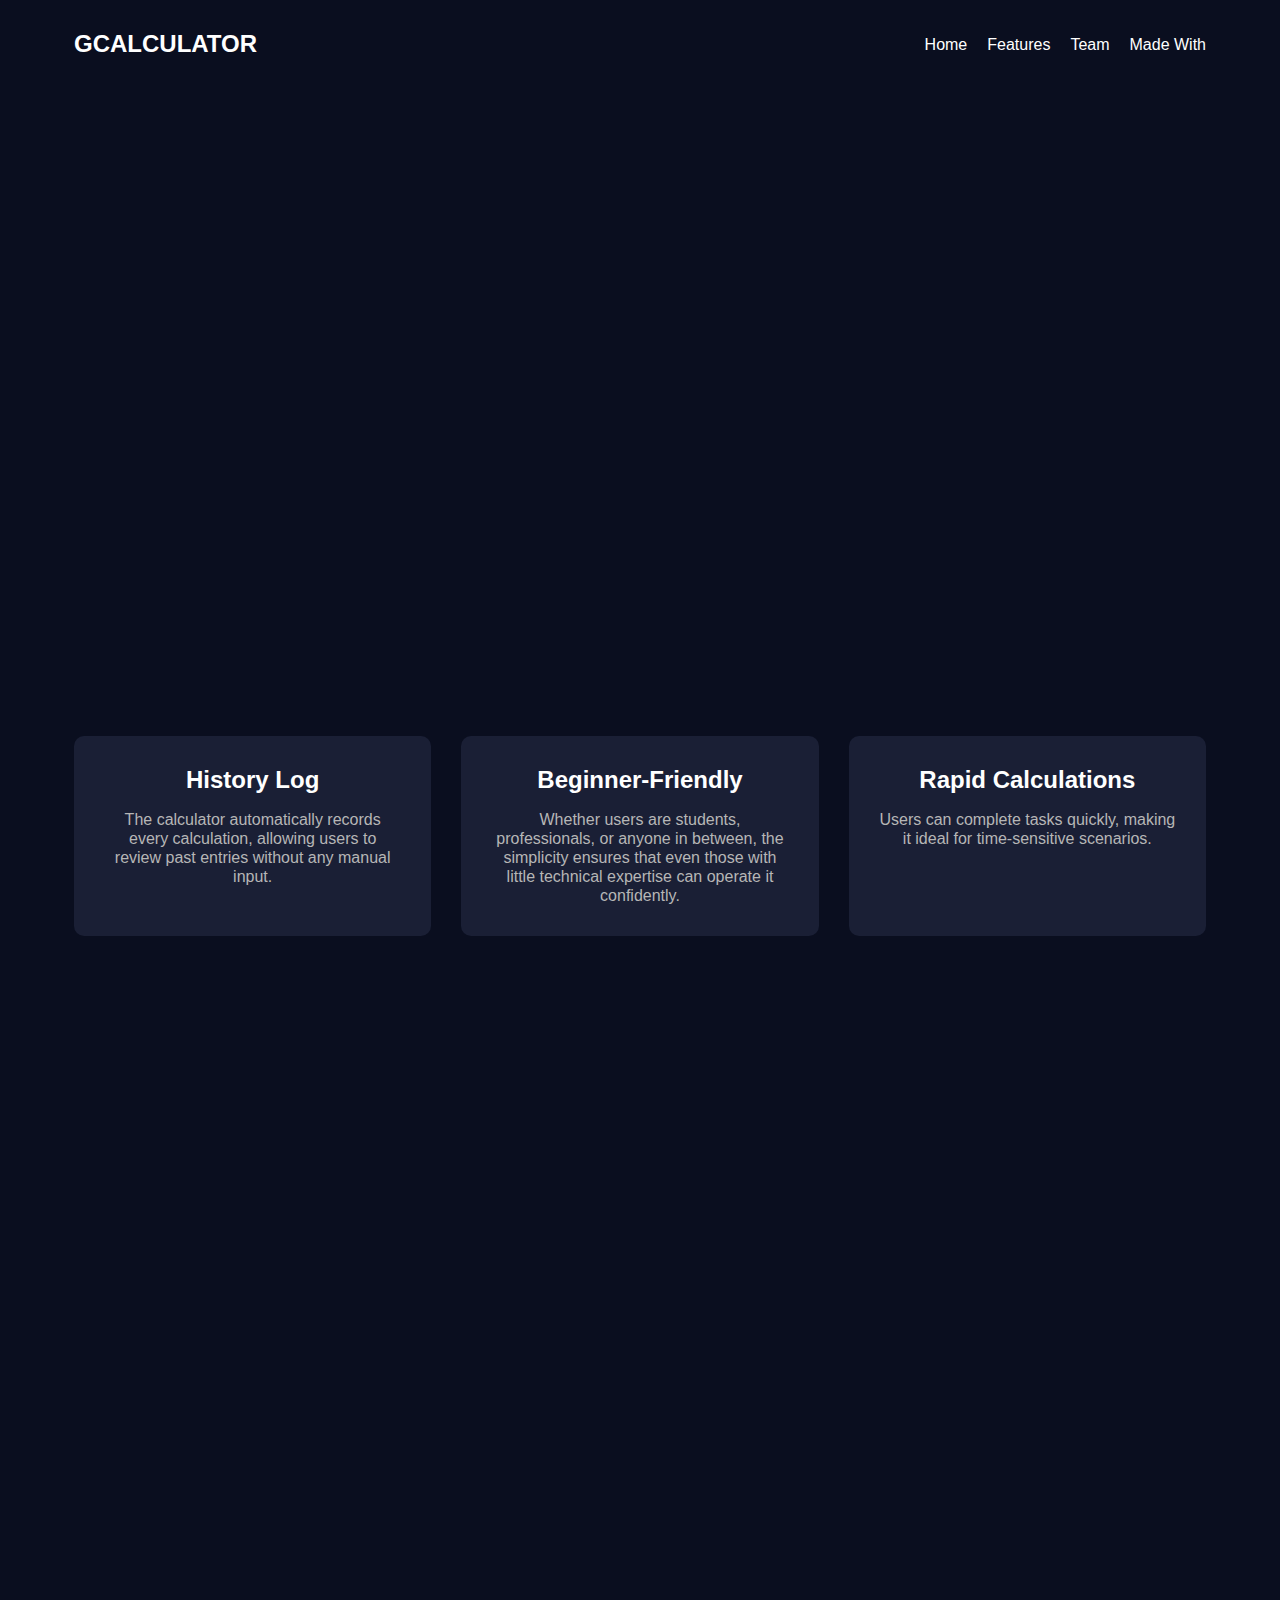
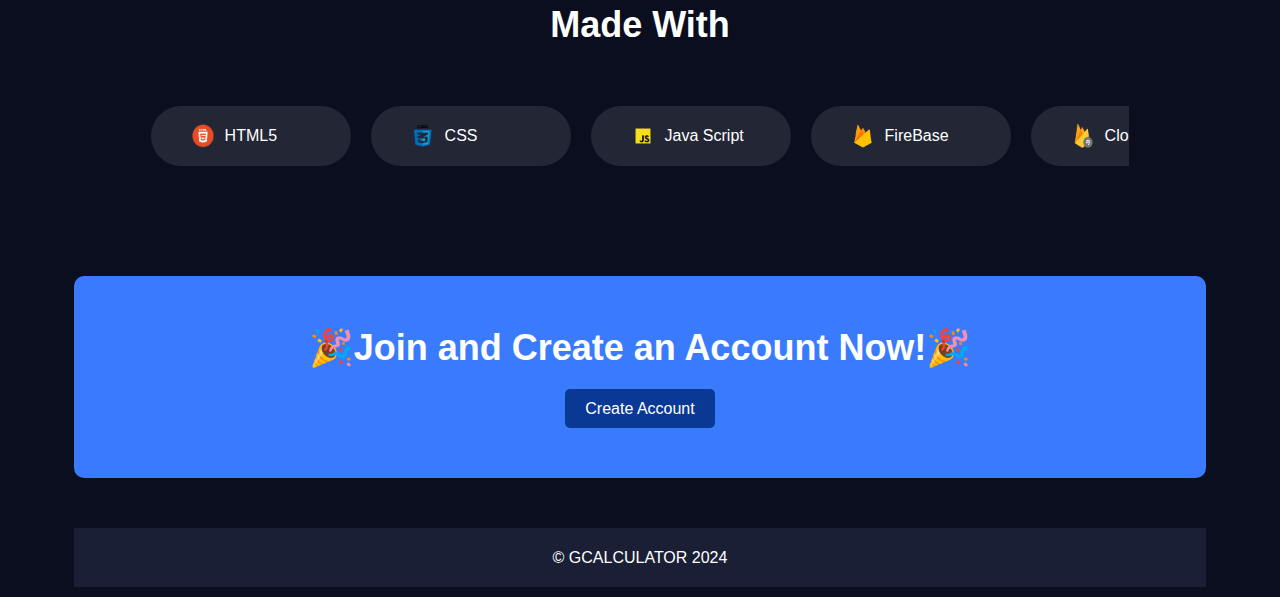
<file: landingpage.html>
<!DOCTYPE html>
<html lang="en">
<head>
    <meta charset="UTF-8">
    <meta name="viewport" content="width=device-width, initial-scale=1.0">
    <title>GCALCULATOR</title>
    <link rel="stylesheet" href="css/landingpage.css">
    <link rel="shortcut icon" type="x-icon" href="images/calcu.png">
    <link rel="stylesheet" href="https://cdnjs.cloudflare.com/ajax/libs/font-awesome/6.5.0/css/all.min.css">

</head>
<body>
    <div class="container">
        <header>
            <div class="logo">GCALCULATOR</div>
            <nav>
                <ul>
                    <li><a href="#home">Home</a></li>
                    <li><a href="#features">Features</a></li>
                    <li><a href="#team">Team</a></li>
                    <li><a href="#madewith">Made With</a></li>
                </ul>
            </nav>
        </header>
        <main>
            <section class="hero" id="home">
                <div class="hero-content">
                    <h1>GCalculator</h1>
                    <p class="medyo-blue">Streamline your math tasks with our all-in-one calculator app.</p>
                    <a href="signin.html" class="btn">Get Started</a>
                </div>
                <div class="hero-image">
                    <img src="images/calcu.png" alt="logo">
                </div>
            </section>
        
            <section class="features" id="features">
                <div class="feature">
                    <h3>History Log</h3>
                    <p class="medyo-blue">The calculator automatically records every calculation, allowing users to review past entries without any manual input.</p>
                </div>
                <div class="feature">
                    <h3>Beginner-Friendly</h3>
                    <p class="medyo-blue">Whether users are students, professionals, or anyone in between, the simplicity ensures that even those with little technical expertise can operate it confidently.</p>
                </div>
                <div class="feature">
                    <h3>Rapid Calculations</h3>
                    <p class="medyo-blue">Users can complete tasks quickly, making it ideal for time-sensitive scenarios.</p>
                </div>
            </section>

            <section class="benefits">
                <div class="benefits-content">
                    <h2 class="px-20">Here at GCalculator, We Help People Solve Their Calculations More Organically</h2>
                    <p class="medyo-blue">Our calculator streamlines the calculation process, providing a clear history of results and allowing users to easily revisit and edit their previous entries for efficient problem-solving.</p>
                </div>
                <div class="benefits-image">
                    <img src="images/logo2.png" alt="Logo">
                </div>
            </section>

            <section class="madewith" id="madewith">
                <div class="container">
                  <h2>  Made With</h2>
                  <div class="client-logos-container">
                    <div class="client-logos">
                      <div class="client-logo">
                        <img src="images/html.png" alt="Logoipsum">
                        <span>HTML5</span>
                      </div>
                      <div class="client-logo">
                        <img src="images/css.png" alt="Logoipsum">
                        <span>CSS</span>
                      </div>
                      <div class="client-logo">
                        <img src="images/js.png" alt="Logoipsum">
                        <span>Java Script</span>
                      </div>
                      <div class="client-logo">
                        <img src="images/firebase.png" alt="Logoipsum">
                        <span>FireBase</span>
                      </div>
                      <div class="client-logo">
                        <img src="images/firestore.png" alt="Logoipsum">
                        <span>Cloud Firestore</span>
                      </div>
                      <div class="client-logo">
                        <img src="images/html.png" alt="Logoipsum">
                        <span>HTML5</span>
                      </div>
                      <div class="client-logo">
                        <img src="images/css.png" alt="Logoipsum">
                        <span>CSS</span>
                      </div>
                      <div class="client-logo">
                        <img src="images/js.png" alt="Logoipsum">
                        <span>Java Script</span>
                      </div>
                      <div class="client-logo">
                        <img src="images/firebase.png" alt="Logoipsum">
                        <span>FireBase</span>
                      </div>
                      <div class="client-logo">
                        <img src="images/firestore.png" alt="Logoipsum">
                        <span>Cloud Firestore</span>
                      </div>
                    </div>
                  </div>
                </div>
            </section>

    
            <section class="cta">
                <h2>🎉Join and Create an Account Now!🎉</h2>
                <a href="signup.html" class="btn">Create Account</a>
            </section>
        </main>

        <footer>
            <p>&copy; GCALCULATOR 2024</p>
        </footer>
    </div>
</body>
</html>
</file>
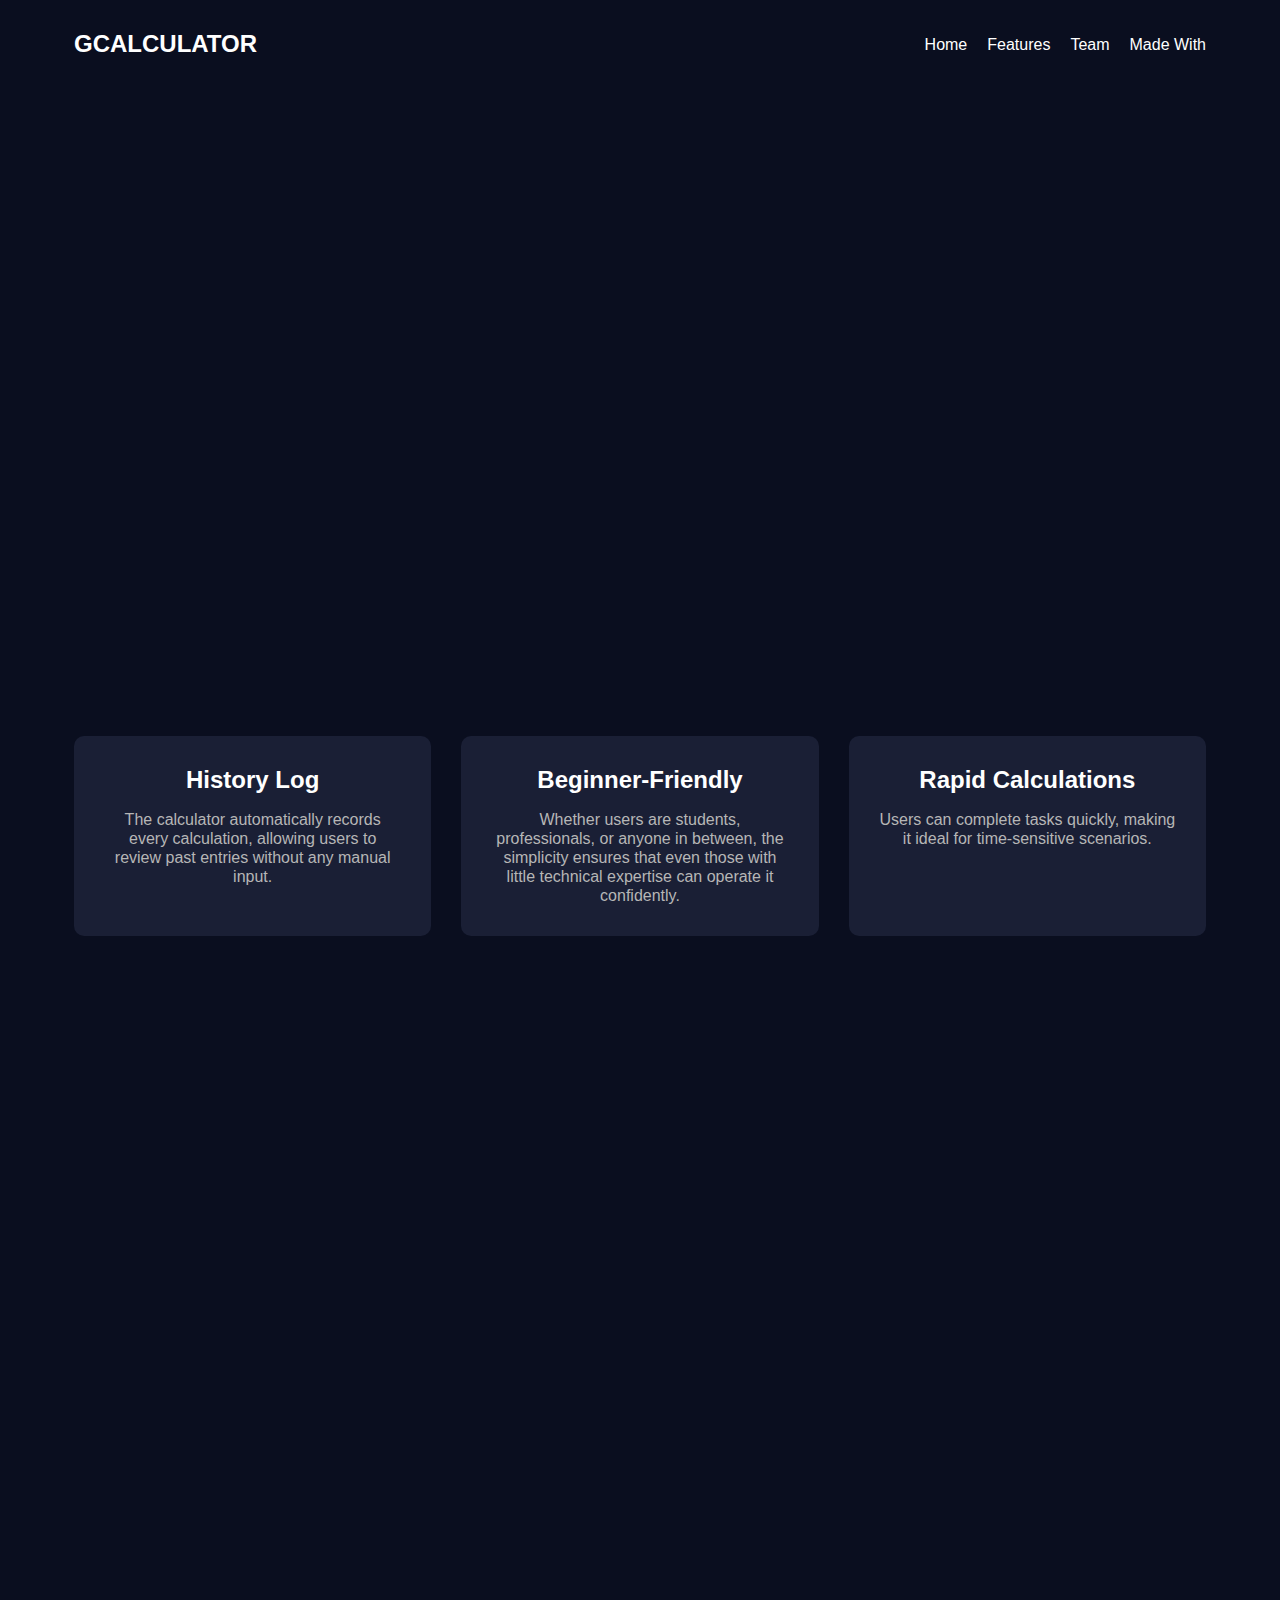
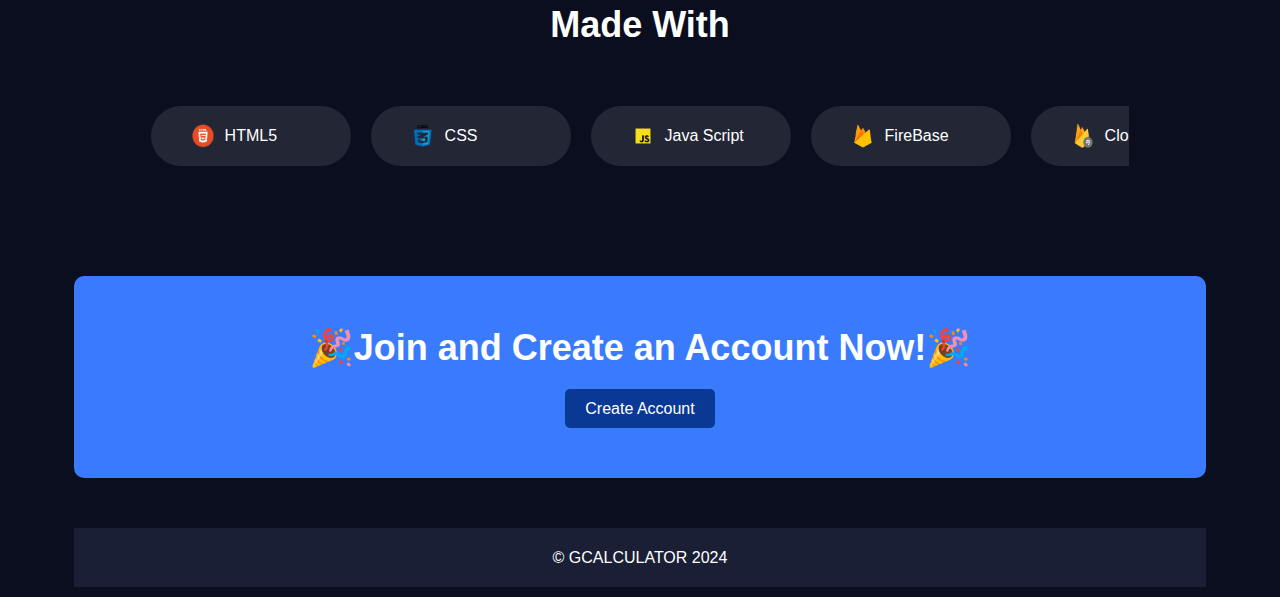
<file: html/landingpage.html>
<!DOCTYPE html>
<html lang="en">
<head>
    <meta charset="UTF-8">
    <meta name="viewport" content="width=device-width, initial-scale=1.0">
    <title>GCALCULATOR</title>
    <link rel="stylesheet" href="/css/landingpage.css">
    <link rel="shortcut icon" type="x-icon" href="/images/calcu.png">
    <link rel="stylesheet" href="https://cdnjs.cloudflare.com/ajax/libs/font-awesome/6.5.0/css/all.min.css">

</head>
<body>
    <div class="container">
        <header>
            <div class="logo">GCALCULATOR</div>
            <nav>
                <ul>
                    <li><a href="#home">Home</a></li>
                    <li><a href="#features">Features</a></li>
                    <li><a href="#team">Team</a></li>
                    <li><a href="#madewith">Made With</a></li>
                </ul>
            </nav>
        </header>
        <main>
            <section class="hero" id="home">
                <div class="hero-content">
                    <h1>GCalculator</h1>
                    <p class="medyo-blue">Streamline your math tasks with our all-in-one calculator app.</p>
                    <a href="signin.html" class="btn">Get Started</a>
                </div>
                <div class="hero-image">
                    <img src="/images/calcu.png" alt="logo">
                </div>
            </section>
        
            <section class="features" id="features">
                <div class="feature">
                    <h3>History Log</h3>
                    <p class="medyo-blue">The calculator automatically records every calculation, allowing users to review past entries without any manual input.</p>
                </div>
                <div class="feature">
                    <h3>Beginner-Friendly</h3>
                    <p class="medyo-blue">Whether users are students, professionals, or anyone in between, the simplicity ensures that even those with little technical expertise can operate it confidently.</p>
                </div>
                <div class="feature">
                    <h3>Rapid Calculations</h3>
                    <p class="medyo-blue">Users can complete tasks quickly, making it ideal for time-sensitive scenarios.</p>
                </div>
            </section>

            <section class="benefits">
                <div class="benefits-content">
                    <h2 class="px-20">Here at GCalculator, We Help People Solve Their Calculations More Organically</h2>
                    <p class="medyo-blue">Our calculator streamlines the calculation process, providing a clear history of results and allowing users to easily revisit and edit their previous entries for efficient problem-solving.</p>
                </div>
                <div class="benefits-image">
                    <img src="/images/logo2.png" alt="Logo">
                </div>
            </section>

            <section class="madewith" id="madewith">
                <div class="container">
                  <h2>  Made With</h2>
                  <div class="client-logos-container">
                    <div class="client-logos">
                      <div class="client-logo">
                        <img src="/images/html.png" alt="Logoipsum">
                        <span>HTML5</span>
                      </div>
                      <div class="client-logo">
                        <img src="/images/css.png" alt="Logoipsum">
                        <span>CSS</span>
                      </div>
                      <div class="client-logo">
                        <img src="/images/js.png" alt="Logoipsum">
                        <span>Java Script</span>
                      </div>
                      <div class="client-logo">
                        <img src="/images/firebase.png" alt="Logoipsum">
                        <span>FireBase</span>
                      </div>
                      <div class="client-logo">
                        <img src="/images/firestore.png" alt="Logoipsum">
                        <span>Cloud Firestore</span>
                      </div>
                      <div class="client-logo">
                        <img src="/images/html.png" alt="Logoipsum">
                        <span>HTML5</span>
                      </div>
                      <div class="client-logo">
                        <img src="/images/css.png" alt="Logoipsum">
                        <span>CSS</span>
                      </div>
                      <div class="client-logo">
                        <img src="/images/js.png" alt="Logoipsum">
                        <span>Java Script</span>
                      </div>
                      <div class="client-logo">
                        <img src="/images/firebase.png" alt="Logoipsum">
                        <span>FireBase</span>
                      </div>
                      <div class="client-logo">
                        <img src="/images/firestore.png" alt="Logoipsum">
                        <span>Cloud Firestore</span>
                      </div>
                    </div>
                  </div>
                </div>
            </section>

    
            <section class="cta">
                <h2>🎉Join and Create an Account Now!🎉</h2>
                <a href="signup.html" class="btn">Create Account</a>
            </section>
        </main>

        <footer>
            <p>&copy; GCALCULATOR 2024</p>
        </footer>
    </div>
</body>
</html>
</file>
<file: css/landingpage.css>
* {
    margin: 0;
    padding: 0;
    box-sizing: border-box;
}

body {
    font-family: Arial, sans-serif;
    background-color: #0a0e1f;
    color: #ffffff;
    line-height: 1.2;
}

.container {
    width: 90%;
    max-width: 1200px;
    margin: 0 auto;
    padding: 10px;
}

header {
    display: flex;
    justify-content: space-between;
    align-items: center;
    padding: 20px 0;
}

.logo {
    font-size: 24px;
    font-weight: bold;
    color: #ffffff;
    transition: transform 0.3s ease;
}

.logo:hover {
    transform: scale(1.05);
}

nav ul {
    display: flex;
    list-style-type: none;
}

nav ul li {
    margin-left: 20px;
}

nav ul li a {
    color: #ffffff;
    text-decoration: none;
    transition: color 0.3s ease;
}

nav ul li a:hover {
    color: #3a7bfd;
}

.hero {
    display: flex;
    justify-content: space-between;
    align-items: center;
    padding: 100px 0 50px;
    overflow: hidden;
}

.hero-content {
    width: 50%;
    opacity: 0;
    transform: translateX(-50px);
    animation: slideInLeft 1s ease forwards;
}

.hero h1 {
    font-size: 48px;
    margin-bottom: 20px;
}

.hero p {
    font-size: 18px;
    margin-bottom: 30px;
}

.btn {
    display: inline-block;
    background-color: #002a7ed2;
    color: #ffffff;
    padding: 10px 20px;
    border-radius: 5px;
    text-decoration: none;
    transition: background-color 0.3s ease, transform 0.3s ease;
}

.btn:hover {
    background-color: #002a7efb;
    transform: translateY(-3px);
    
}

.hero-image {
    width: 40%;
    position: relative;
    opacity: 0;
    transform: translateX(50px);
    animation: slideInRight 1s ease forwards;
}

.hero-image img {
    width: 100%;
    height: auto;
    transition: transform 0.3s ease;
}

.hero-image img:hover {
    transform: scale(1.05);
}

.hero-image::before {
    content: "";
    position: absolute;
    top: -20px;
    left: -20px;
    right: -20px;
    bottom: -20px;
    background: linear-gradient(45deg, #3a7bfd, #439797);
    border-radius: 20px;
    z-index: -1;
    transition: opacity 0.3s ease;
}

.hero-image:hover::before {
    opacity: 0.8;
}

.partners {
    display: flex;
    justify-content: space-between;
    align-items: center;
    padding: 50px 0;
}

.partner-logo {
    width: 100px;
    height: auto;
    opacity: 0.7;
    transition: opacity 0.3s ease, transform 0.3s ease;
}

.partner-logo:hover {
    opacity: 1;
    transform: scale(1.1);
}

.features {
    display: grid;
    grid-template-columns: repeat(3, 1fr);
    gap: 30px;
    padding: 50px 0;
}

.feature {
    background-color: #1a1f35;
    padding: 30px;
    border-radius: 10px;
    text-align: center;
    transition: transform 0.3s ease, box-shadow 0.3s ease;
}

.feature:hover {
    transform: translateY(-10px);
    box-shadow: 0 0 20px rgba(0, 153, 255, 0.7), 0 10px 20px rgba(0, 0, 0, 0.2);
}

.feature h3 {
    font-size: 24px;
    margin-bottom: 15px;
}

.benefits {
    display: flex;
    justify-content: space-between;
    align-items: center;
    padding: 50px 0;
}

.benefits-content {
    width: 50%;
    opacity: 0;
    transform: translateX(-50px);
    animation: slideInLeft 1s ease forwards;
}
.px-20{
    font-size: 30px;
}

.medyo-blue{
    color:#b6b6b6;
}


.madewith {
    padding: 60px 0;
    position: relative;
    background-color: #0a0e1f;
    overflow: hidden;
}

.madewith .container {
    max-width: 1200px;
    margin: 0 auto;
    padding: 0 20px;
}

.madewith h2 {
    text-align: center;
    color: #ffffff;
    font-size: 36px;
    font-weight: bold;
    margin-bottom: 60px;
}


.team-card-link {
    text-decoration: none; 
    color: inherit; 
}

.team-card-link:hover {
    text-decoration: none; 
    
}

button:active {
    transform: scale(0.95);
}

button:focus {
    outline: none;
}


.client-logos-container {
    width: 100%;
    overflow: hidden;
}

.client-logos {
    display: flex;
    animation: scroll 30s linear infinite;
}

.client-logos-container:hover .client-logos {
    animation-play-state: paused;
}

.client-logo {
    display: flex;
    align-items: center;
    justify-content: flex-start;
    min-width: 200px;
    height: 60px;
    background-color: rgba(255, 255, 255, 0.1);
    border-radius: 30px;
    padding: 20px 40px;
    margin-right: 20px;
    transition: transform 0.3s ease, background-color 0.3s ease;
}

.client-logo:hover {
    transform: scale(1.1);
    background-color: rgba(255, 255, 255, 0.2);
    box-shadow: 0 0 20px rgba(0, 153, 255, 0.7), 0 10px 20px rgba(0, 0, 0, 0.2);
}

.client-logo img {
    width: 24px;
    height: 24px;
    margin-right: 10px;
    /* filter: brightness(0) invert(1); */
    transition: transform 0.3s ease;
}

.client-logo:hover img {
    transform: scale(1.1);
}

.client-logo span {
    color: #ffffff;
    font-size: 16px;
    font-weight: normal;
    white-space: nowrap;
}

.benefits-image {
    width: 40%;
    position: relative;
    opacity: 0;
    transform: translateX(50px);
    animation: slideInRight 1s ease forwards;
}

.benefits-image img {
    width: 100%;
    height: auto;
    transition: transform 0.3s ease;
}

.benefits-image img:hover {
    transform: scale(1.05);
}

.benefits-image::before {
    content: "";
    position: absolute;
    top: -20px;
    left: -20px;
    right: -20px;
    bottom: -20px;
    background: linear-gradient(45deg, #3a7bfd, #439797);
    border-radius: 20px;
    z-index: -1;
    transition: opacity 0.3s ease;
}

.benefits-image:hover::before {
    opacity: 0.8;
}

.cta {
    background-color: #3a7bfd;
    padding: 50px 0;
    text-align: center;
    border-radius: 10px;
    margin: 50px 0;
    transition: transform 0.3s ease, box-shadow 0.3s ease;
}

.cta:hover {
    transform: translateY(-10px);
    box-shadow: 0 0 20px rgba(0, 153, 255, 0.7), 0 10px 20px rgba(0, 0, 0, 0.2);
}

.cta h2 {
    font-size: 36px;
    margin-bottom: 20px;
}

.team {
    padding: 50px 0;
}

.team h2 {
    text-align: center;
    font-size: 36px;
    margin-bottom: 30px;
}

.team-cards {
    display: flex;
    justify-content: space-between;
}

.team-card {
    background-color: #1a1f35;
    padding: 30px;
    border-radius: 10px;
    width: 30%;
    transition: transform 0.3s ease, box-shadow 0.3s ease;
}

.team-cardcenter{
    text-align: center;
}
.team-cardfixed{
    text-align: fixed;
}

.team-card:hover {
    transform: translateY(-10px);
    box-shadow: 0 0 20px rgba(0, 153, 255, 0.7), 0 10px 20px rgba(0, 0, 0, 0.2);
}

.team-card img {
    width: 100px;
    height: 100px;
    border-radius: 50%;
    margin-bottom: 15px;
    transition: transform 0.3s ease;
}

.team-card:hover img {
    transform: scale(1.1);
}

.team-card h3 {
    font-size: 24px;
    margin-bottom: 10px;
}

.team-card p {
    font-size: 18px;
    color:#b6b6b6;
}

footer {
    size: 10px;
    background-color: #1a1f35;
    padding: 20px 0;
    text-align: center;
    transition: background-color 0.3s ease;
}

footer:hover {
    background-color: #2a3045;
}



@keyframes slideInLeft {
    to {
        opacity: 1;
        transform: translateX(0);
    }
}

@keyframes slideInRight {
    to {
        opacity: 1;
        transform: translateX(0);
    }
}

@media (max-width: 768px) {
    .hero, .benefits {
        flex-direction: column;
        text-align: center;
    }

    .hero-content, .hero-image, .benefits-content, .benefits-image {
        width: 100%;
    }

    .features {
        grid-template-columns: 1fr;
    }

    .team-cards {
        flex-direction: column;
    }

    .team-card {
        width: 100%;
        margin-bottom: 30px;
    }

    .madewith h2 {
        font-size: 28px;
    }

    .client-logo {
        min-width: 160px;
        height: 50px;
        padding: 8px 16px;
    }

    .client-logo img {
        width: 20px;
        height: 20px;
        margin-right: 8px;
    }

    .client-logo span {
        font-size: 14px;
    }
    
}


@keyframes scroll {
    0% {
        transform: translateX(0);
    }
    100% {
        transform: translateX(-50%);
    }
}

@media (max-width: 480px) {
    .madewith h2 {
        font-size: 24px;
    }

    .client-logo {
        min-width: 140px;
        height: 40px;
        padding: 6px 12px;
    }

    .client-logo img {
        width: 16px;
        height: 16px;
        margin-right: 6px;
    }

    .client-logo span {
        font-size: 12px;
    }
}
</file>
